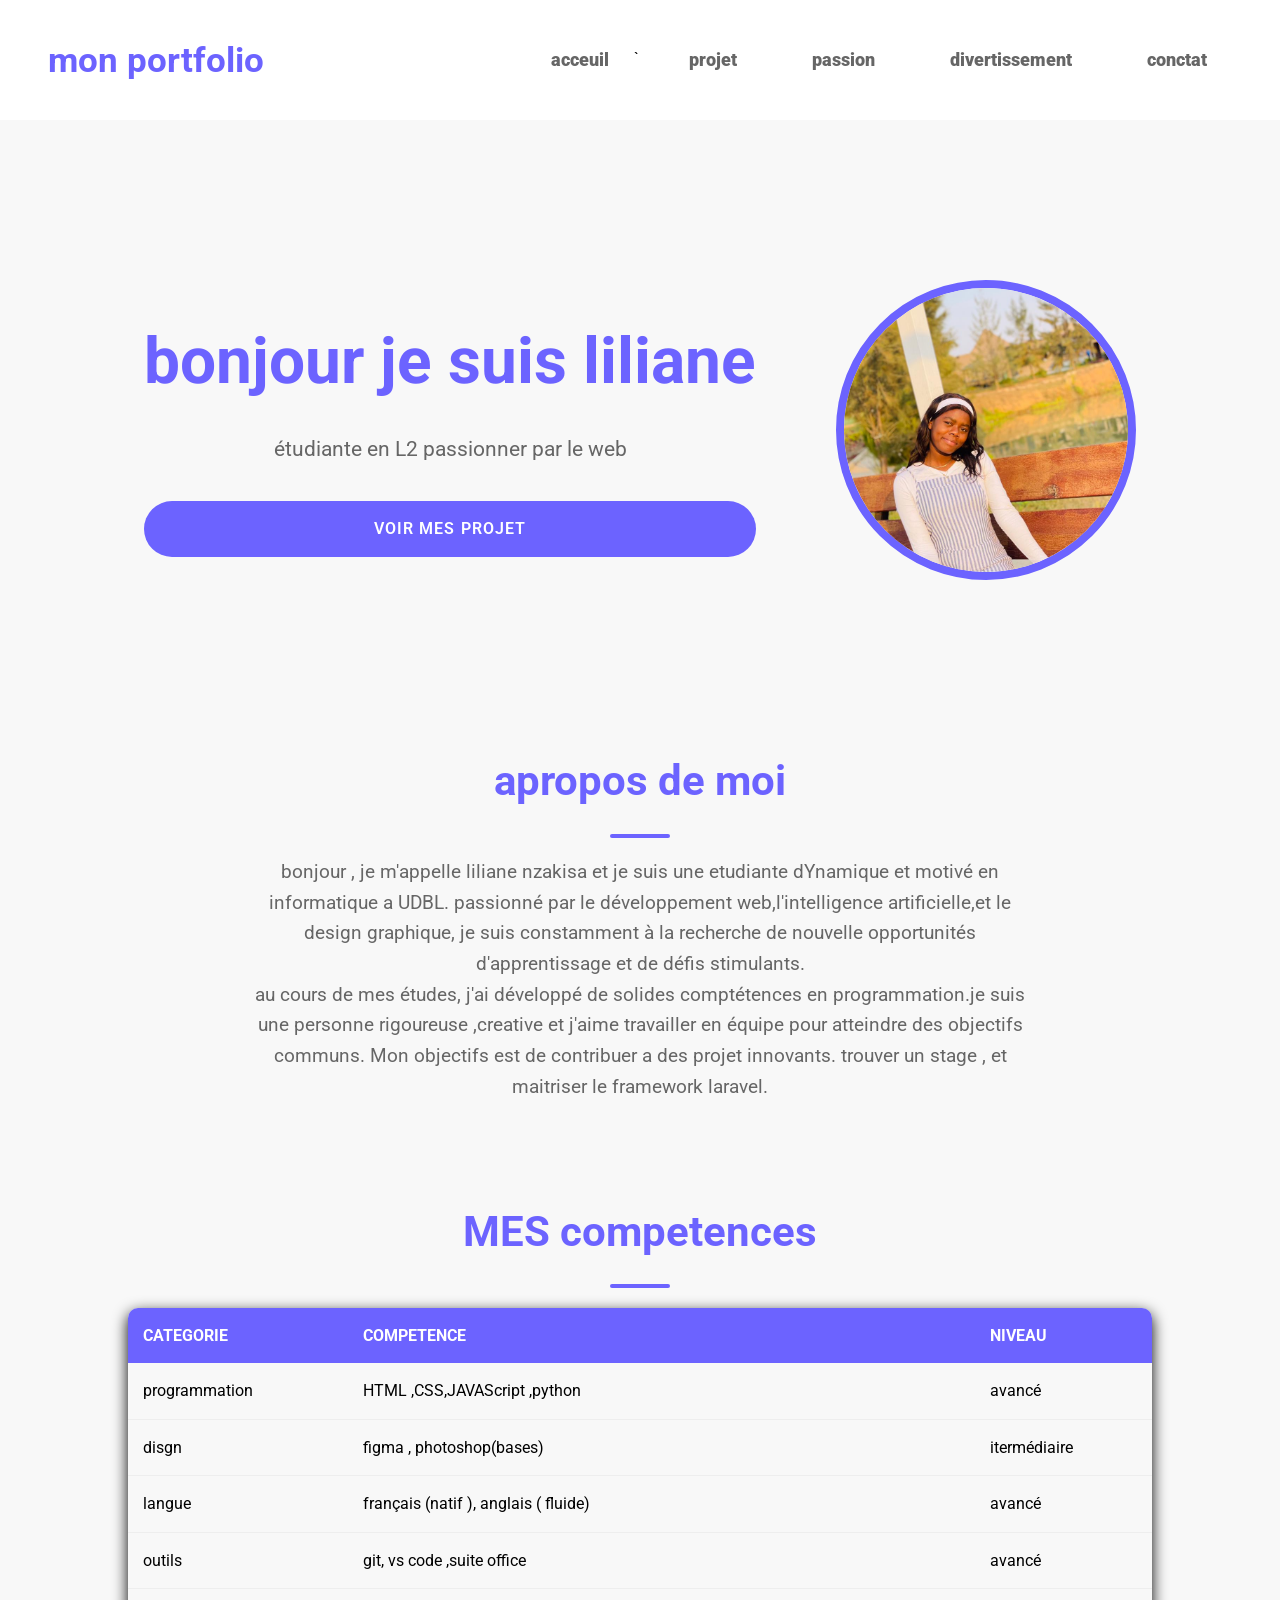
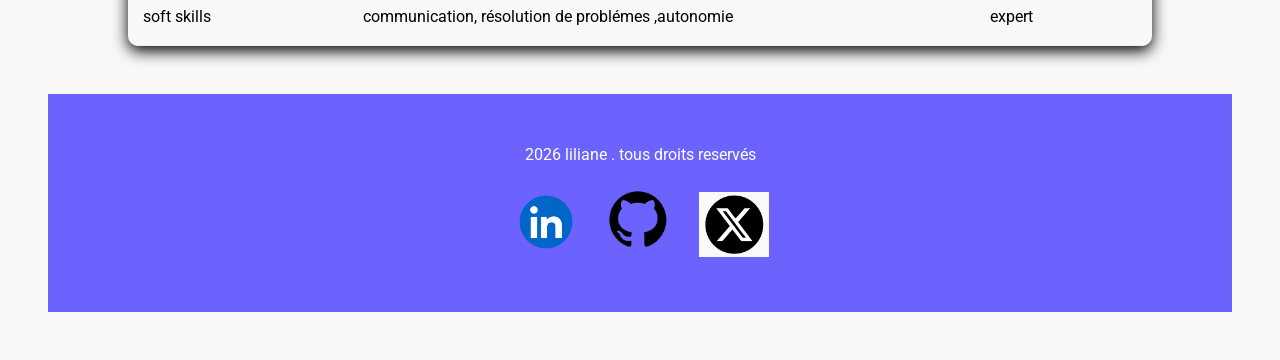
<file: index.html>
<!DOCTYPE html>
<html lang="en">
<head>
    <meta charset="UTF-8">
    <meta name="viewport" content="width=device-width, initial-scale=1.0">
    <title>mon portfolio</title>
    <link rel="stylesheet" href="style.css"><link rel="preconnect" href="https://fonts.googleapis.com">
    <link rel="preconnect" href="https://fonts.gstatic.com" crossorigin>
    <link href="https://fonts.googleapis.com/css2?family=Roboto:ital,wght@0,100..900;1,100..900&display=swap" rel="stylesheet">
</head>
<body>
    <header>
        <div>
            <a href="">mon portfolio</a>
        </div>
        <nav>
            <ul>
              <li><a href="index.html"classe="active liliane nzakisa">acceuil</a></li>`  
              <li> <a href="projets .html">projet</a></li> 
              <li><a href="passions.html">passion</a></li>  
              <li><a href="dirvertissement .html">divertissement</a></li>  
               <li><a href="contact.html">conctat</a></li>
            </ul>
        </nav>
    </header>
    <main>
        <section class="hero">
            <div>
                <h1>bonjour je suis liliane</h1>
                <p> étudiante en L2 passionner par le web</p>
                <a href="projets .html">voir mes projet</a>
            </div>
            <div>
                <img src="IMAGE/lil baby.jpg" width="400" height="600">
            </div>
        </section>
        <section class="apropos">
            <h3> apropos de moi</h3>
            <P>
                bonjour , je m'appelle liliane nzakisa  et je suis une etudiante dYnamique et motivé en 
                informatique a UDBL. passionné par le développement web,l'intelligence artificielle,et 
                le design graphique, je suis constamment à la recherche de nouvelle opportunités 
                d'apprentissage et de défis stimulants. <br>

                au cours de mes études, j'ai développé de solides comptétences en programmation.je suis 
                une personne rigoureuse ,creative et j'aime travailler en équipe pour atteindre des 
                objectifs communs. Mon objectifs est de contribuer a des projet innovants. trouver un 
                stage , et maitriser le framework laravel. 
                
            </P>
        </section>
        <section class="competences">
            <div>
                <h3> MES competences</h3>
                <table>
                    <thead>

                        <tr>
                            <th> CATEGORIE</th>
                            <th>COMPETENCE</th>
                            <th>NIVEAU</th>
                    </tr>
                </thead>
                <Tbody>
                        <tr>
                            <td>programmation</td>
                            <td>HTML ,CSS,JAVAScript ,python</td>
                            <td>avancé</td>
                        </tr>
                        <tr>
                            <td> disgn</td>
                            <td>figma , photoshop(bases)</td>
                            <td>itermédiaire</td>
                        </tr>
                        <tr>
                            <td>langue</td>
                            <td>français (natif ), anglais ( fluide)</td>
                            <td>avancé</td>
                        </tr>
                        <tr>
                            <td>outils</td>
                            <td>git, vs code ,suite office</td>
                            <td>avancé</td>
                        </tr>
                        <tr>
                            <td>soft skills</td>
                            <td>communication, résolution de problémes ,autonomie</td>
                            <td>expert</td>
                        </tr>
                </Tbody>
            </table>
        </section>
    </main>
    <footer>
        <div>
            <p>2026 liliane . tous droits reservés</p>
        </div>    
        <div>
            <img src="IMAGE/logolidink.webp" alt="logo lidink" width="70" height="70">
            <img src="IMAGE/github.png" alt=" logo github" width="70" height="70">
            <img src="IMAGE/logo_x.webp" alt=" logo x" width="70 height="70">
        </div>
    </footer>
</body>
</html>
</file>
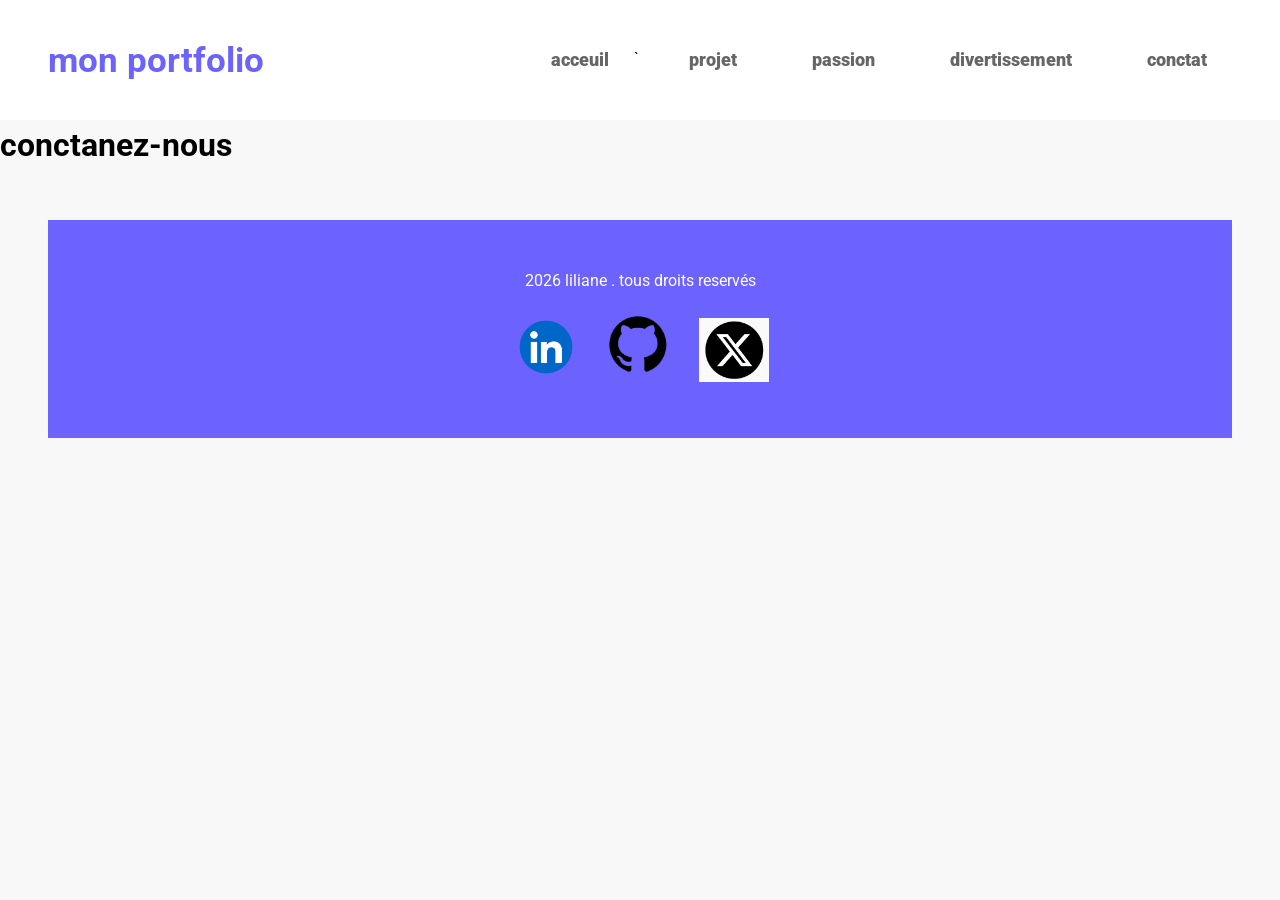
<file: contact.html>
<!DOCTYPE html>
<html lang="en">
<head>
    <meta charset="UTF-8">
    <meta name="viewport" content="width=device-width, initial-scale=1.0">
    <title>mon portfolio</title>
    <link rel="stylesheet" href="style.css"><link rel="preconnect" href="https://fonts.googleapis.com">
    <link rel="preconnect" href="https://fonts.gstatic.com" crossorigin>
    <link href="https://fonts.googleapis.com/css2?family=Roboto:ital,wght@0,100..900;1,100..900&display=swap" rel="stylesheet">
</head>
<body>
    <header>
        <div>
            <a href="">mon portfolio</a>
        </div>
        <nav>
            <ul>
              <li><a href="index.html"classe="active liliane nzakisa">acceuil</a></li>`  
              <li> <a href="projets .html">projet</a></li> 
              <li><a href="passions.html">passion</a></li>  
              <li><a href="dirvertissement .html">divertissement</a></li>  
               <li><a href="contact.html">conctat</a></li>
            </ul>
        </nav>
    </header>
    <main>
        <h1>conctanez-nous</h1>
    </main>
    <footer>
        <p>2026 liliane . tous droits reservés</p>
        <div>
            <img src="IMAGE/logolidink.webp" alt="logo lidink" width="70" height="70">
            <img src="IMAGE/github.png" alt=" logo github" width="70" height="70">
            <img src="IMAGE/logo_x.webp" alt=" logo x" width="70 height="70">
        </div>
    </footer>
</body>
</html>
</file>
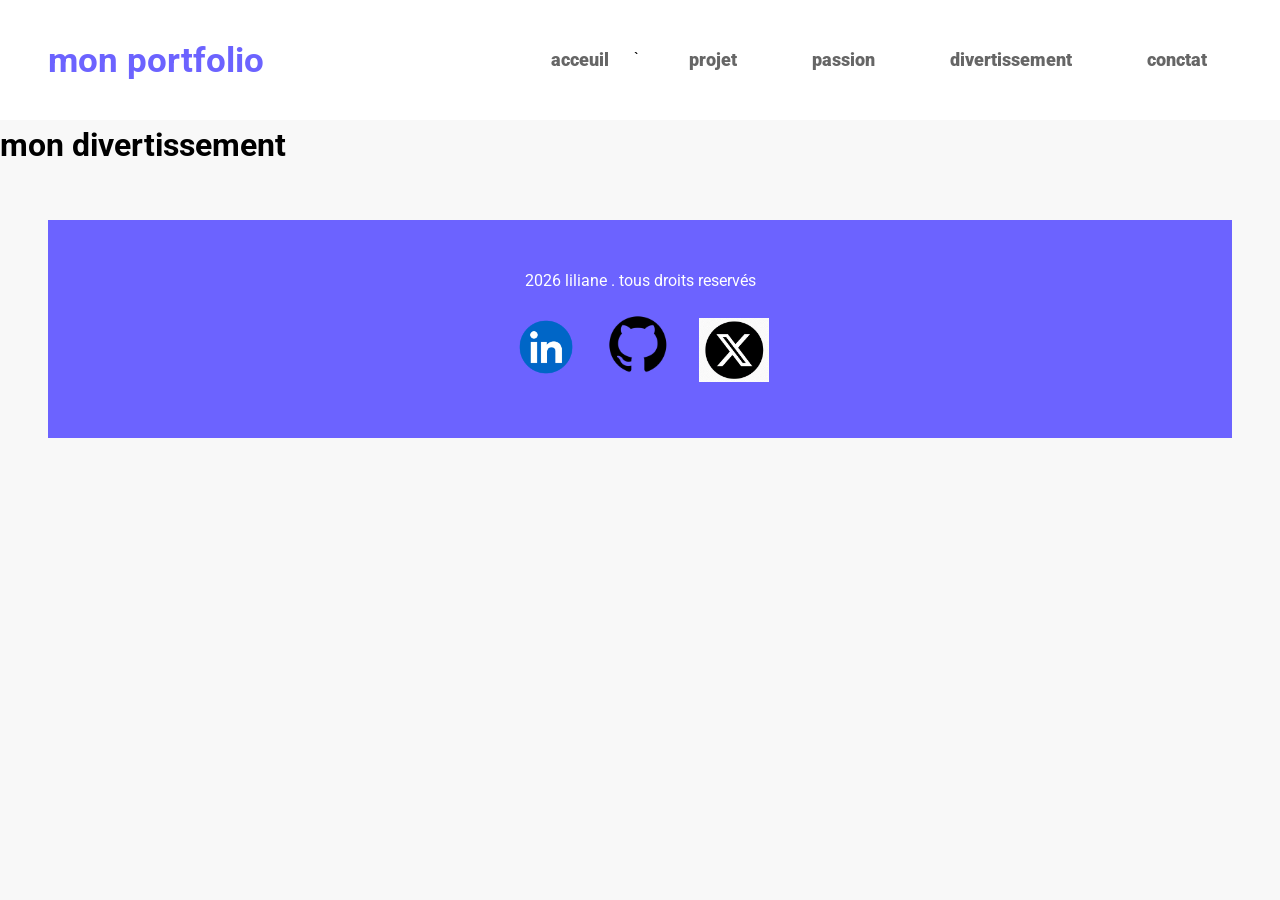
<file: dirvertissement .html>
<!DOCTYPE html>
<html lang="en">
<head>
    <meta charset="UTF-8">
    <meta name="viewport" content="width=device-width, initial-scale=1.0">
    <title>mon portfolio</title>
    <link rel="stylesheet" href="style.css"><link rel="preconnect" href="https://fonts.googleapis.com">
    <link rel="preconnect" href="https://fonts.gstatic.com" crossorigin>
    <link href="https://fonts.googleapis.com/css2?family=Roboto:ital,wght@0,100..900;1,100..900&display=swap" rel="stylesheet">
</head>
<body>
    <header>
        <div>
            <a href="">mon portfolio</a>
        </div>
        <nav>
            <ul>
              <li><a href="index.html"classe="active liliane nzakisa">acceuil</a></li>`  
              <li> <a href="projets .html">projet</a></li> 
              <li><a href="passions.html">passion</a></li>  
              <li><a href="dirvertissement .html">divertissement</a></li>  
               <li><a href="contact.html">conctat</a></li>
            </ul>
        </nav>
    </header>
    <main>
        <h1>mon divertissement</h1>
    </main>
    <footer>
        <p>2026 liliane . tous droits reservés</p>
        <div>
            <img src="IMAGE/logolidink.webp" alt="logo lidink" width="70" height="70">
            <img src="IMAGE/github.png" alt=" logo github" width="70" height="70">
            <img src="IMAGE/logo_x.webp" alt=" logo x" width="70 height="70">
        </div>
    </footer>
</body>
</html>
</file>
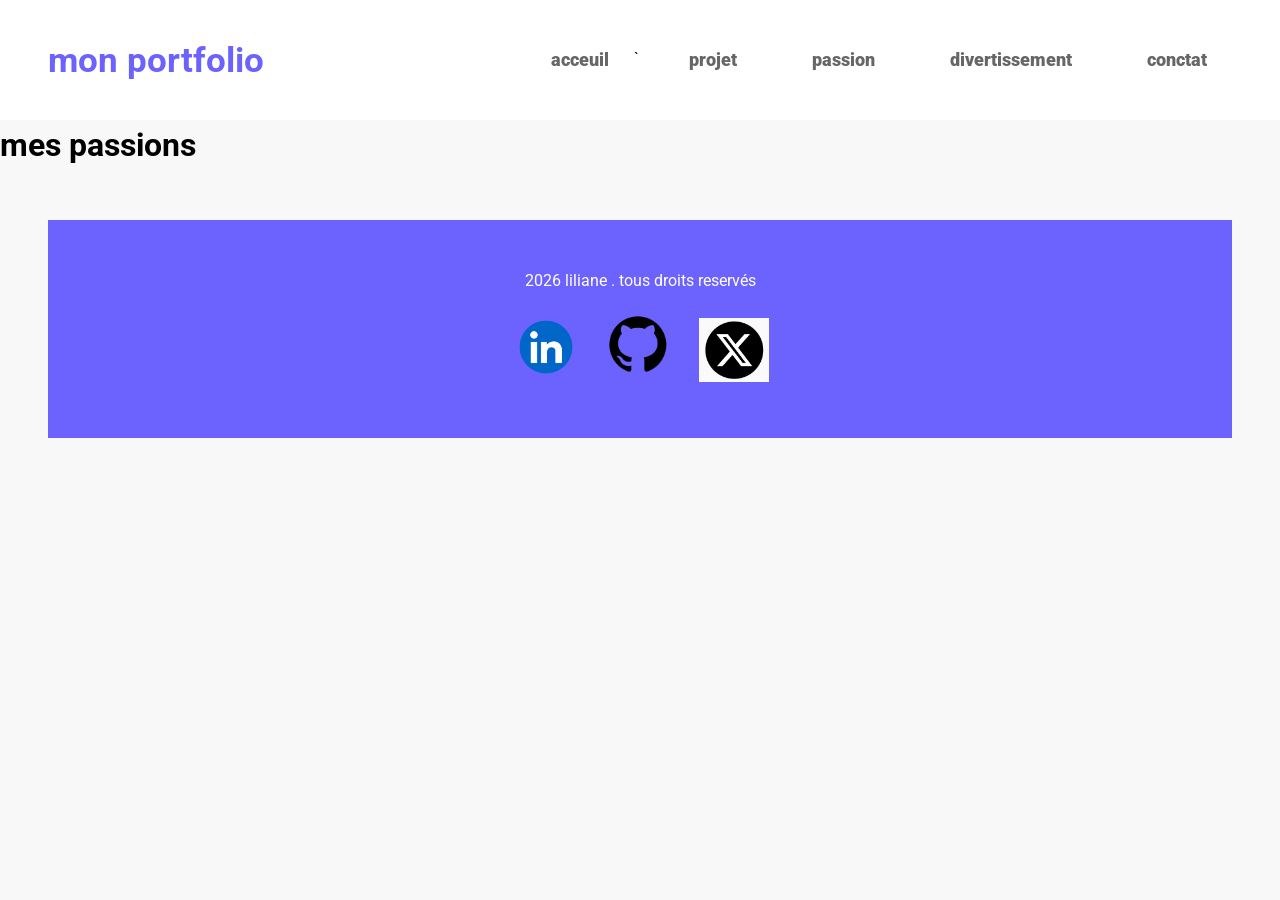
<file: passions.html>
<!DOCTYPE html>
<html lang="en">
<head>
    <meta charset="UTF-8">
    <meta name="viewport" content="width=device-width, initial-scale=1.0">
    <title>mon portfolio</title>
    <link rel="stylesheet" href="style.css"><link rel="preconnect" href="https://fonts.googleapis.com">
    <link rel="preconnect" href="https://fonts.gstatic.com" crossorigin>
    <link href="https://fonts.googleapis.com/css2?family=Roboto:ital,wght@0,100..900;1,100..900&display=swap" rel="stylesheet">
</head>
<body>
    <header>
        <div>
            <a href="">mon portfolio</a>
        </div>
        <nav>
            <ul>
              <li><a href="index.html"classe="active liliane nzakisa">acceuil</a></li>`  
              <li> <a href="projets .html">projet</a></li> 
              <li><a href="passions.html">passion</a></li>  
              <li><a href="dirvertissement .html">divertissement</a></li>  
               <li><a href="contact.html">conctat</a></li>
            </ul>
        </nav>
    </header>
    <main>
        <h1>mes passions</h1>
    </main>
    <footer>
        <p>2026 liliane . tous droits reservés</p>
        <div>
            <img src="IMAGE/logolidink.webp" alt="logo lidink" width="70" height="70">
            <img src="IMAGE/github.png" alt=" logo github" width="70" height="70">
            <img src="IMAGE/logo_x.webp" alt=" logo x" width="70 height="70">
        </div>
    </footer>
</body>
</html>
</file>
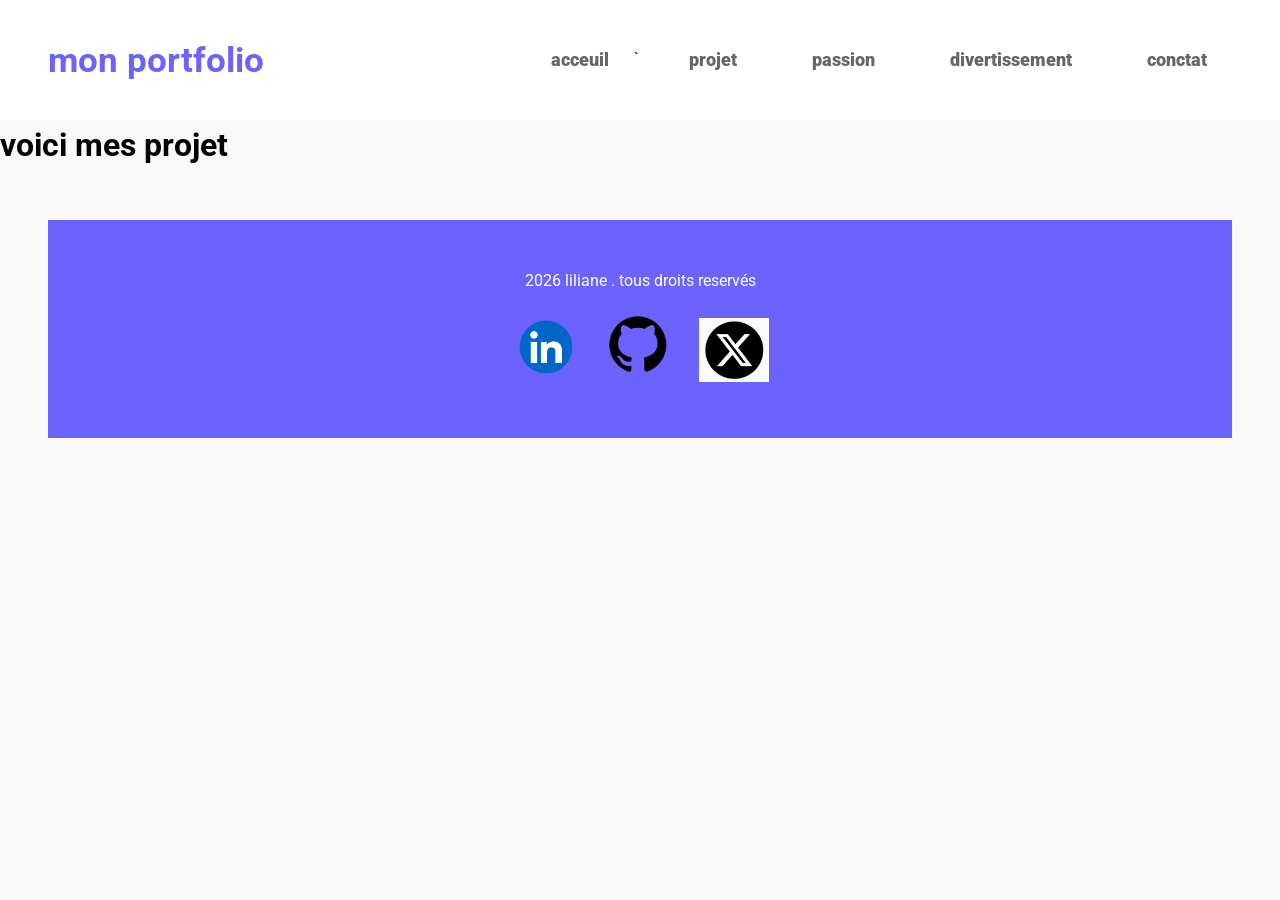
<file: projets .html>
<!DOCTYPE html>
<html lang="en">
<head>
    <meta charset="UTF-8">
    <meta name="viewport" content="width=device-width, initial-scale=1.0">
    <title>mon portfolio</title>
    <link rel="stylesheet" href="style.css"><link rel="preconnect" href="https://fonts.googleapis.com">
    <link rel="preconnect" href="https://fonts.gstatic.com" crossorigin>
    <link href="https://fonts.googleapis.com/css2?family=Roboto:ital,wght@0,100..900;1,100..900&display=swap" rel="stylesheet">
</head>
<body>
    <header>
        <div>
            <a href="">mon portfolio</a>
        </div>
        <nav>
            <ul>
              <li><a href="index.html"classe="active liliane nzakisa">acceuil</a></li>`  
              <li> <a href="projets .html">projet</a></li> 
              <li><a href="passions.html">passion</a></li>  
              <li><a href="dirvertissement .html">divertissement</a></li>  
               <li><a href="contact.html">conctat</a></li>
            </ul>
        </nav>
    </header>
    <main>
        <h1>voici mes projet</h1>
    </main>
    <footer>
        <p>2026 liliane . tous droits reservés</p>
        <div>
            <img src="IMAGE/logolidink.webp" alt="logo lidink" width="70" height="70">
            <img src="IMAGE/github.png" alt=" logo github" width="70" height="70">
            <img src="IMAGE/logo_x.webp" alt=" logo x" width="70 height="70">
        </div>
    </footer>
</body>
</html>
</file>
<file: style.css>
:root {
     --violet-doux :#6C63FF;
     --violet-fonce :#534EDD;
     --Orange-vif :#FFA726;
     --gris-tres-fonce :#333;
     --gris-fonce:#666;
     --gris-tres-clair:#F8F8F8;
     --gris-clair:#EEE;

}
*{
   margin:0;
   padding: 0;
  box-sizing: border-box;


}  

body {
    background-color: var(--gris-tres-clair);
    font-family:roboto, sans-serif ;
    line-height: 1.6;
}

header{
    background-color: white ;
    box-shadow: 2px 6px 10xp rgba(0, 0, 0, 0,5);
    position: sticky;
    top: 0;
    z-index:100 ;
    display: flex;
    justify-content: space-between;
    align-items: center;
    padding: 2rem 3rem;
}
header div a {
    text-decoration: none;
    font-size: 2.2rem;
    font-weight: bold;
    color: var(--violet-doux);

}
ul li{
   list-style: none; 
   margin-left: 25px;
}
ul{
    display: flex;
}
ul li a {
     text-decoration: none ;
     color:var(--gris-fonce);
     margin: 25px;
     font-weight: 900;
     font-size: 1.1rem;
     position: relative;
     padding: 30px 0;
} 
ul li a:hover {
    color: var(--violet-doux);
}
ul li a::after {
    content: '';
    position: absolute;
    left: 0;
    bottom: 0;
    height: 3px;
    width:0% ;
    background-color: var(--violet-doux);
    transition: width 0.3s ease;
}
ul li a:hover::after {
    width: 100%;
}
a.active {
    color:var(--violet-doux)
}
a,:active::after{
    width: 100%;
}

.hero{
    display: flex;
    justify-content: center;
    align-items: center;
    gap: 5rem;
    text-align: center;
    margin: 10rem 2rem;
}
.hero img{
    width: 300px;
    height: 300px;
    object-fit: cover;
    border-radius: 50%;
    border: 8px solid var(--violet-doux);

}
.hero h1{
    color: var(--violet-doux);
    font-size: 4rem;
    font-weight: 700;
    margin-bottom: 1.2rem;
}
.hero p{
    color: var(--gris-fonce);
    font-size: 1.3rem;
    margin-bottom: 1.2rem;
}
.hero a{
    text-decoration: none;
    display: inline-block;
    background-color: var(--violet-doux);
    color: white;
    padding: 15px 30px;
    border-radius: 50px;
    text-transform: uppercase;
    letter-spacing: 1.1px;
    font-weight: 600;
    margin-top: 1rem ;
    transition: background-color 0.3s ease, transform 0.2s ease;

}
.hero a:hover{
    background-color: var(--violet-doux);
    transform: translateY(-3px);
}

.apropos{
    width: 800px;
    margin: 6rem auto;
    text-align: center;
}
section h3{
    color: var(--violet-doux);
    font-size: 2.6rem;
    font-weight: 700; 
    position: relative;
    text-align: center;
}
section h3::after{
    content: '';
    display: block;
    width: 60px;
    height: 4px;
    background-color: var(--violet-doux);
    margin: 1.2rem auto;
    border-radius: 2px;
}
.apropos p{
    margin-bottom: 2rem;
    color: var(--gris-fonce);
    font-size: 1.2rem;
     
}
.competences table{
    width:80% ;
    margin: 0 auto;
    border-collapse: collapse;
    background-color: collapse;
    box-shadow: 0 5px 15px rgba(0 , 0,0.00  );
    border-radius: 10px;
    overflow: hidden;
    
}
.competences table th, .competences table td {
    padding: 15px;
}
.competences table thead{
    background-color: var(--violet-doux);
    color: #fff; 
    text-transform: uppercase;
}
.competences table tbody td{
    border-bottom: 1px solid var(--gris-clair);
}

.competences table tbody tr: tr:nth-child(even) {
    background-color : #fdfdfd;

}
.competences table tbody tr {
    transition: background-color 0.3s ease;
}
.competences table tbody tr:hover{
    background-color: #f0f0f0;
}

.competences table thead th{
    text-align: left;
}
footer{
    margin: 3rem;
    background-color: var(--violet-doux);
    padding: 3rem 0;
    text-align: center;
}
footer p {
    color: white;
    margin-bottom: 1.2rem;
}
footer  img {
    display: inline-block;
    font-size: 1.6rem;
    color: white;
    margin: 0 10px;
    transition: color 0.3s ease , transform 0.2s ease;


}
footer img:hover{
    color: var(--Orange-vif);
    transform: translateY(-3px);
}
</file>
